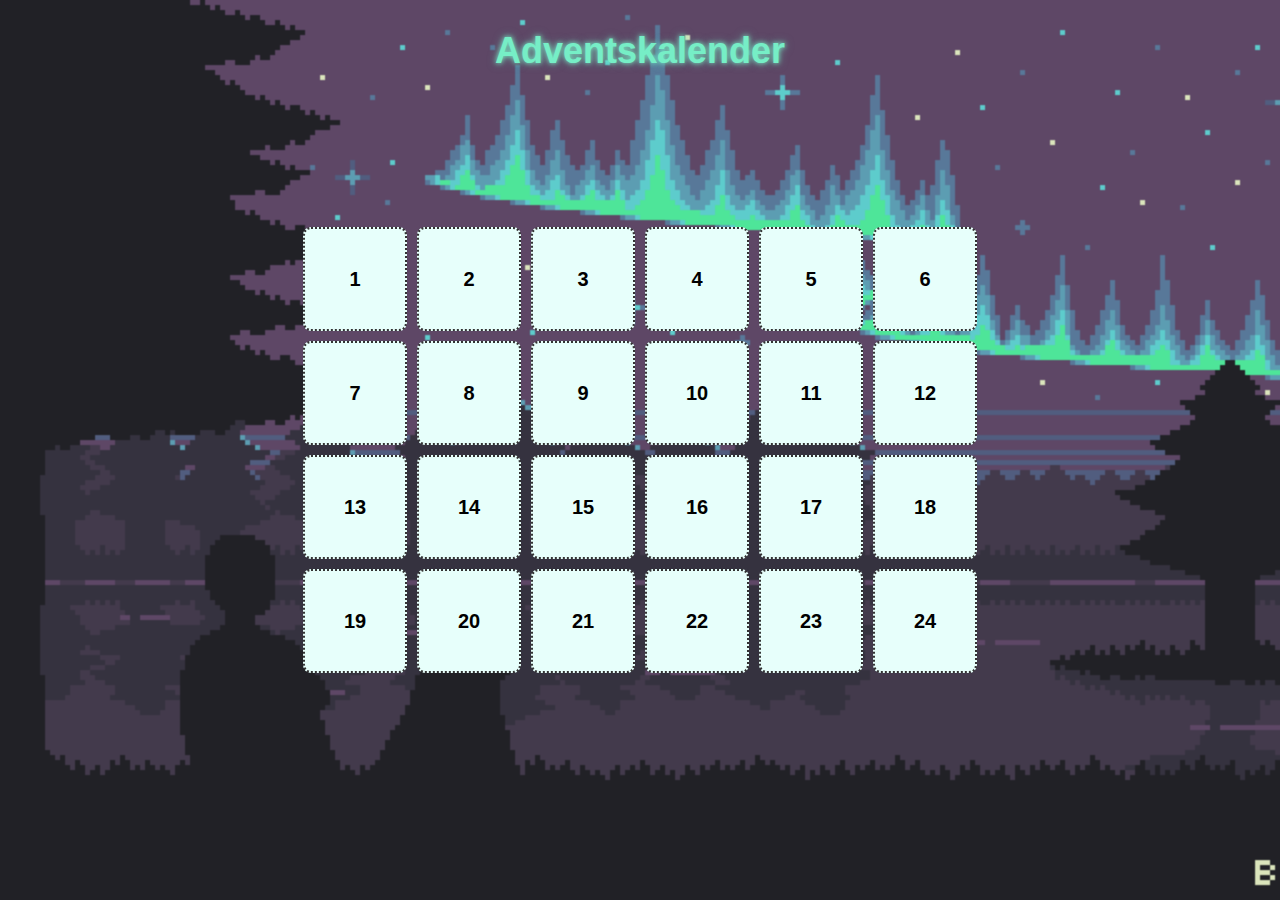
<file: files/index.html>
<!DOCTYPE html>
<html lang="en">
<head>
    <meta charset="UTF-8">
    <meta name="viewport" content="width=device-width, initial-scale=1.0">
    <title>Advent Calendar</title>
    <link rel="stylesheet" href="styles.css">
</head>
<body>
    <header>
        <h1 class="calendar-title">Adventskalender</h1>
    </header>
    <div class="calendar-container">
        <!-- Calendar doors -->
        <div class="calendar-square" data-door="1">1</div>
        <div class="calendar-square" data-door="2">2</div>
        <div class="calendar-square" data-door="3">3</div>
        <div class="calendar-square" data-door="4">4</div>
        <div class="calendar-square" data-door="5">5</div>
        <div class="calendar-square" data-door="6">6</div>
        <div class="calendar-square" data-door="7">7</div>
        <div class="calendar-square" data-door="8">8</div>
        <div class="calendar-square" data-door="9">9</div>
        <div class="calendar-square" data-door="10">10</div>
        <div class="calendar-square" data-door="11">11</div>
        <div class="calendar-square" data-door="12">12</div>
        <div class="calendar-square" data-door="13">13</div>
        <div class="calendar-square" data-door="14">14</div>
        <div class="calendar-square" data-door="15">15</div>
        <div class="calendar-square" data-door="16">16</div>
        <div class="calendar-square" data-door="17">17</div>
        <div class="calendar-square" data-door="18">18</div>
        <div class="calendar-square" data-door="19">19</div>
        <div class="calendar-square" data-door="20">20</div>
        <div class="calendar-square" data-door="21">21</div>
        <div class="calendar-square" data-door="22">22</div>
        <div class="calendar-square" data-door="23">23</div>
        <div class="calendar-square" data-door="24">24</div>
    </div>
    <div id="modal" class="modal hidden">
        <div class="modal-content">
            <span id="close-btn" class="close-btn">×</span>
            <img id="modal-image" alt="Advent Image">
            <p id="modal-note"></p>
        </div>
    </div>
    <audio id="background-audio" src="" preload="auto"></audio>
    <script src="script.js"></script>
</body>
</html>
</file>
<file: files/styles.css>
/* General body styling */
header {
    text-align: center;
    margin-bottom: 20px; /* Space between the header and the calendar */
    position: absolute;
    top: 20px; /* Position the header at the top */
    left: 50%;
    transform: translateX(-50%);
    z-index: 10; /* Ensure it stays above other elements */
}

.calendar-title {
    font-size: 36px;
    font-weight: bold;
    color: #76eec6; /* Aurora teal */
    margin: 0;
    padding: 10px;
    text-shadow: 0 0 5px #76eec6, 0 0 10px rgba(118, 238, 198, 0.5); /* Soft glow */
}
body {
    margin: 0;
    font-family: Arial, sans-serif;
    background: url('background.gif') no-repeat center center fixed; /* Use your image path */
    background-size: cover; /* Ensure the image covers the entire background */
    display: flex;
    justify-content: center;
    align-items: center;
    height: 100vh;
    background-repeat: no-repeat; /* Prevents the image from repeating */
    background-position: center; /* Centers the image */
    background-size: cover; /* Scales the image to cover the screen */
}

/* Calendar container */
.calendar-container {
    display: grid;
    grid-template-columns: repeat(6, 1fr); /* 6 columns */
    gap: 10px; /* Space between squares */
    padding: 20px;
}

/* Individual calendar squares */
.calendar-square {
    width: 100px;
    height: 100px;
    text-align: center;
    background-color: #e7fffb;
    border: 2px dotted #333;
    border-radius: 8px;
    display: flex;
    align-items: center;
    justify-content: center;
    font-size: 20px;
    font-weight: bold;
    #76eec6; /* Aurora teal */
    cursor: pointer;
    transition: transform 0.3s ease, background-color 0.3s ease;
}

.calendar-square.opened {
    background-color: #333;
    background-size: cover; /* Ensure the background image covers the square */
    background-position: center; /* Center the image in the square */
    background-repeat: no-repeat; /* Prevent repeating images */
    color: transparent; /* Hide text color (just in case) */
}

/* Modal styling */
.modal {
    position: fixed;
    top: 0;
    left: 0;
    width: 100%;
    height: 100%;
    background-color: rgba(0, 0, 0, 0.7); /* Semi-transparent background */
    display: flex;
    justify-content: center;
    align-items: center;
    z-index: 1000;
    opacity: 0;
    visibility: hidden;
    transition: opacity 0.3s ease, visibility 0.3s ease;
}

.modal.show {
    opacity: 1;
    visibility: visible;
}

.modal-content {
    background-color: #fff;
    padding: 20px;
    border-radius: 10px;
    text-align: center;
    max-width: 400px; /* Limit modal width */
    width: 90%;
    box-shadow: 0 4px 10px rgba(0, 0, 0, 0.3);
    position: relative; /* Ensure close button is positioned correctly */
}

.modal img {
    max-width: 100%; /* Image scales within modal width */
    max-height: 300px; /* Limit the image height */
    height: auto;
    margin-bottom: 15px;
    border-radius: 10px;
    object-fit: contain; /* Prevent stretching */
}

.modal p {
    font-size: 16px;
    color: #333;
    margin: 10px 0;
    text-align: center;
}

.close-btn {
    font-size: 24px;
    font-weight: bold;
    color: #d76d26;
    cursor: pointer;
    position: absolute;
    top: 10px;
    right: 10px;
    background: none;
    border: none;
    outline: none;
    z-index: 1100;
}
</file>
